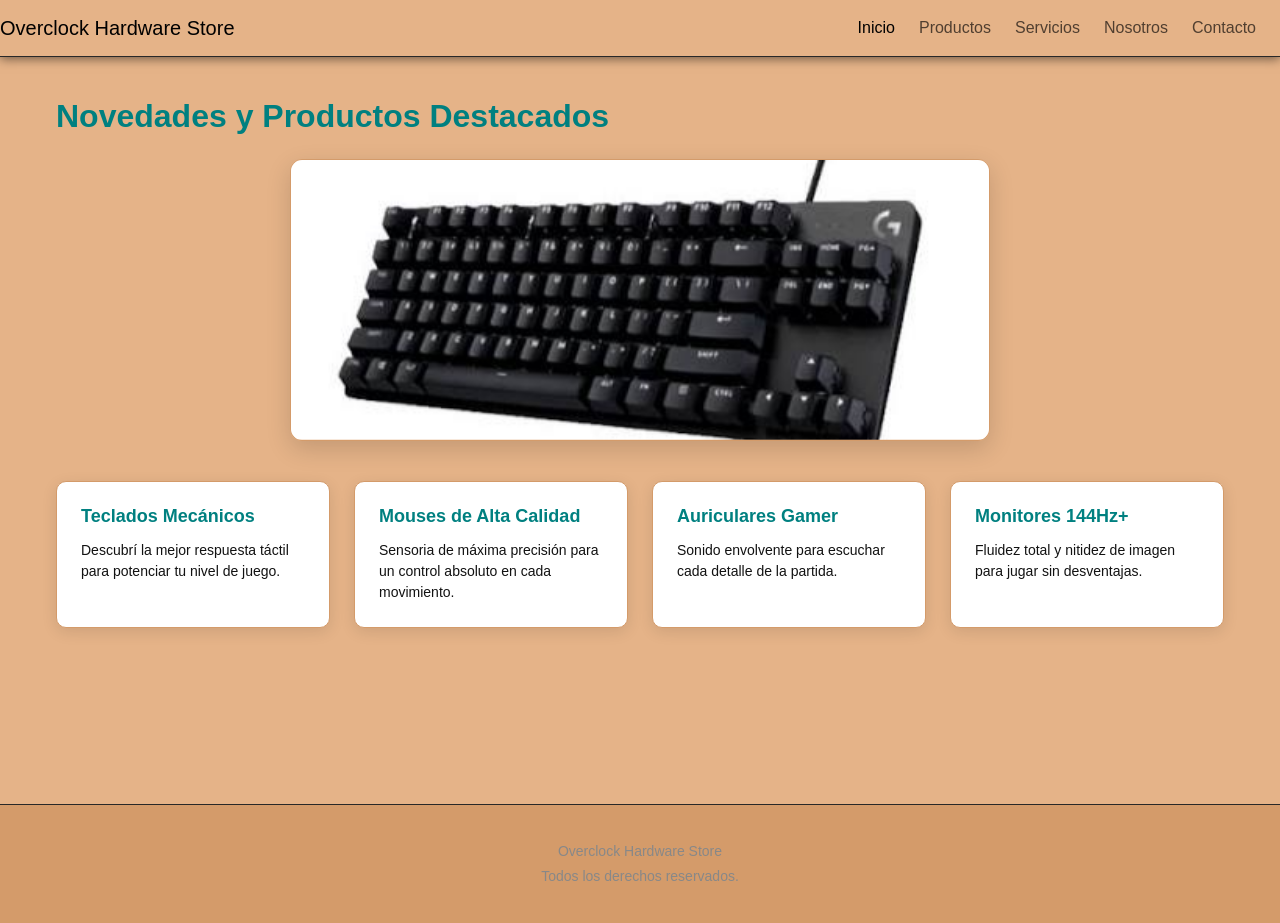
<file: index.html>
<!DOCTYPE html>
<html lang="es">

<head>
    <meta charset="UTF-8">
    <meta name="viewport" content="width=device-width, initial-scale=1.0">
    <title>Overclock Hardware Store - Inicio</title>
    <!-- CDN CSS Bootstrap 5 -->
    <link href="https://cdn.jsdelivr.net/npm/bootstrap@5.3.3/dist/css/bootstrap.min.css" rel="stylesheet" integrity="sha384-QWTKZyjpPEjISv5WaRU9OFeRpok6YctnYmDr5pNlyT2bRjXh0JMhjY6hW+ALEwIH" crossorigin="anonymous">
    
    <!-- Enlace al CSS compilado desde SASS -->
    <link rel="stylesheet" href="./styles/styles.css">
</head>

<body>

    <!-- Header y Navbar Responsiva de Bootstrap -->
    <header>
        <nav class="navbar navbar-expand-lg">
            <div class="container-fluid p-0">
                <a class="navbar-brand" href="./index.html">Overclock Hardware Store</a>
                <button class="navbar-toggler" type="button" data-bs-toggle="collapse" data-bs-target="#navbarNav" aria-controls="navbarNav" aria-expanded="false" aria-label="Toggle navigation">
                    <span class="navbar-toggler-icon"></span>
                </button>
                <div class="collapse navbar-collapse justify-content-end px-3" id="navbarNav">
                    <ul class="navbar-nav gap-2">
                        <li class="nav-item">
                            <a class="nav-link active" aria-current="page" href="./index.html">Inicio</a>
                        </li>
                        <li class="nav-item">
                            <a class="nav-link" href="./pages/productos.html">Productos</a>
                        </li>
                        <li class="nav-item">
                            <a class="nav-link" href="./pages/servicios.html">Servicios</a>
                        </li>
                        <li class="nav-item">
                            <a class="nav-link" href="./pages/nosotros.html">Nosotros</a>
                        </li>
                        <li class="nav-item">
                            <a class="nav-link" href="./pages/contacto.html">Contacto</a>
                        </li>
                    </ul>
                </div>
            </div>
        </nav>
    </header>

    <main>
        <h2>Novedades y Productos Destacados</h2>

        <!-- Carrusel de Bootstrap -->
        <div id="carouselPrincipal" class="carousel slide" data-bs-ride="carousel">
            <div class="carousel-inner">
                <div class="carousel-item active">
                    <img src="./img/teclado.jpg" class="d-block img-carousel" alt="Teclado Gamer">
                </div>
                <div class="carousel-item">
                    <img src="./img/mouse.jpg" class="d-block img-carousel" alt="Mouse Gamer">
                </div>
                <div class="carousel-item">
                    <img src="./img/auriculares.jpg" class="d-block img-carousel" alt="Auriculares Gamer">
                </div>
            </div>
            <button class="carousel-control-prev" type="button" data-bs-target="#carouselPrincipal" data-bs-slide="prev">
                <span class="carousel-control-prev-icon" aria-hidden="true"></span>
                <span class="visually-hidden">Anterior</span>
            </button>
            <button class="carousel-control-next" type="button" data-bs-target="#carouselPrincipal" data-bs-slide="next">
                <span class="carousel-control-next-icon" aria-hidden="true"></span>
                <span class="visually-hidden">Siguiente</span>
            </button>
        </div>

        <!-- Grilla de destacados con CSS Grid -->
        <section class="grid-destacados">
            <article class="card-grid area-1">
                <h3>Teclados Mecánicos</h3>
                <p>Descubrí la mejor respuesta táctil para potenciar tu nivel de juego.</p>
            </article>
            <article class="card-grid area-2">
                <h3>Mouses de Alta Calidad</h3>
                <p>Sensoria de máxima precisión para un control absoluto en cada movimiento.</p>
            </article>
            <article class="card-grid area-3">
                <h3>Auriculares Gamer</h3>
                <p>Sonido envolvente para escuchar cada detalle de la partida.</p>
            </article>
            <article class="card-grid area-4">
                <h3>Monitores 144Hz+</h3>
                <p>Fluidez total y nitidez de imagen para jugar sin desventajas.</p>
            </article>
        </section>
    </main>

    <footer>
        <p class="texto-footer">Overclock Hardware Store</p>
        <p class="texto-footer">Todos los derechos reservados.</p>
    </footer>

    <!-- CDN JS Bootstrap 5 -->
    <script src="https://cdn.jsdelivr.net/npm/bootstrap@5.3.3/dist/js/bootstrap.bundle.min.js" integrity="sha384-YvpcrYf0tY3lHB60NNkmXc5s9fDVZLESaAA55NDzOxhy9GkcIdslK1eN7N6jIeHz" crossorigin="anonymous"></script>
</body>

</html>
</file>
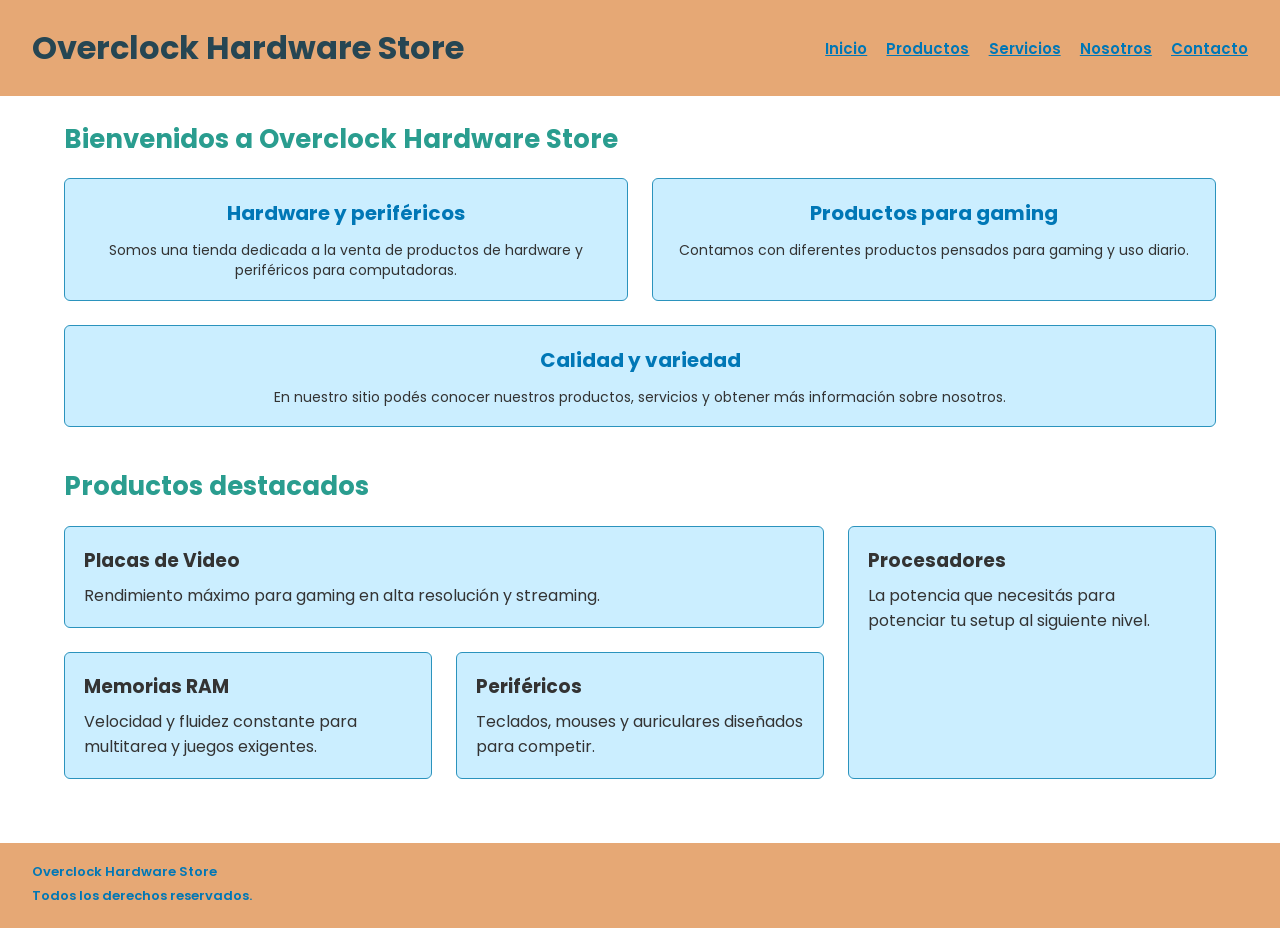
<file: coderhouse 2.0/index.html>
<!DOCTYPE html>
<html lang="es">
<head>
    <meta charset="UTF-8">
    <meta name="viewport" content="width=device-width, initial-scale=1.0">
    <title>Overclock Hardware Store</title>
    <link rel="stylesheet" href="./styles/styles.css">
</head>
<body>

    <header>
        <h1>Overclock Hardware Store</h1>
        <nav>
            <ul>
                <li><a href="./index.html">Inicio</a></li>
                <li><a href="./pages/productos.html">Productos</a></li>
                <li><a href="./pages/servicios.html">Servicios</a></li>
                <li><a href="./pages/nosotros.html">Nosotros</a></li>
                <li><a href="./pages/contacto.html">Contacto</a></li>
            </ul>
        </nav>
    </header>

    <main>
        <h2>Bienvenidos a Overclock Hardware Store</h2>
        <section class="seccion-cards">
            <article class="card">
                <h3>Hardware y periféricos</h3>
                <p>Somos una tienda dedicada a la venta de productos de hardware y periféricos para computadoras.</p>
            </article>
            <article class="card">
                <h3>Productos para gaming</h3>
                <p>Contamos con diferentes productos pensados para gaming y uso diario.</p>
            </article>
            <article class="card">
                <h3>Calidad y variedad</h3>
                <p>En nuestro sitio podés conocer nuestros productos, servicios y obtener más información sobre nosotros.</p>
            </article>
        </section>

        <h2>Productos destacados</h2>
        <section class="grid-destacados">
            <article class="card-grid area-1">
                <h3>Placas de Video</h3>
                <p>Rendimiento máximo para gaming en alta resolución y streaming.</p>
            </article>
            <article class="card-grid area-2">
                <h3>Procesadores</h3>
                <p>La potencia que necesitás para potenciar tu setup al siguiente nivel.</p>
            </article>
            <article class="card-grid area-3">
                <h3>Memorias RAM</h3>
                <p>Velocidad y fluidez constante para multitarea y juegos exigentes.</p>
            </article>
            <article class="card-grid area-4">
                <h3>Periféricos</h3>
                <p>Teclados, mouses y auriculares diseñados para competir.</p>
            </article>
        </section>
    </main>

    <footer>
        <p>Overclock Hardware Store</p>
        <p>Todos los derechos reservados.</p>
    </footer>

</body>
</html>
</file>
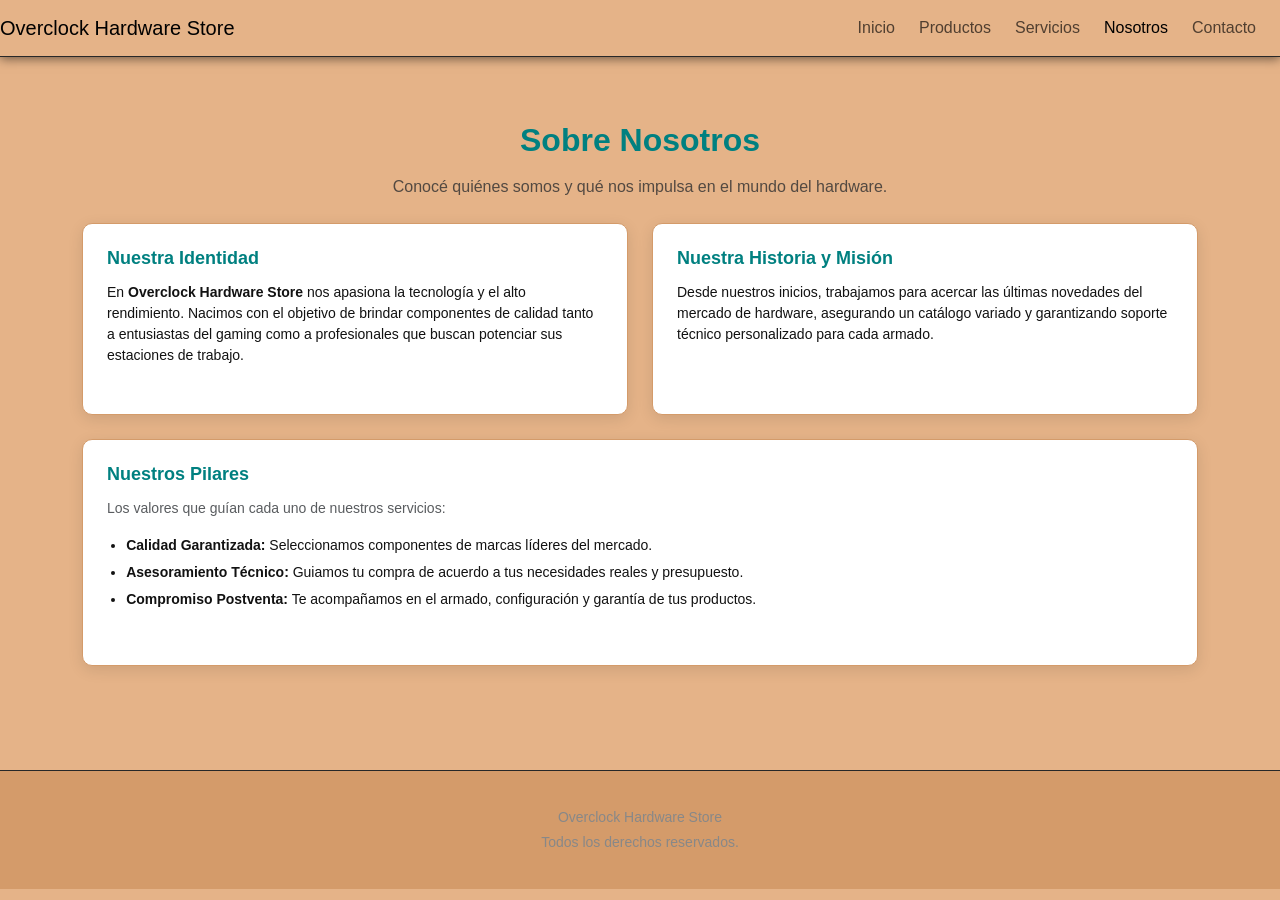
<file: pages/nosotros.html>
<!DOCTYPE html>
<html lang="es">

<head>
    <meta charset="UTF-8">
    <meta name="viewport" content="width=device-width, initial-scale=1.0">
    <title>Nosotros - Overclock Hardware Store</title>
    <!-- CDN CSS Bootstrap 5 -->
    <link href="https://cdn.jsdelivr.net/npm/bootstrap@5.3.3/dist/css/bootstrap.min.css" rel="stylesheet" integrity="sha384-QWTKZyjpPEjISv5WaRU9OFeRpok6YctnYmDr5pNlyT2bRjXh0JMhjY6hW+ALEwIH" crossorigin="anonymous">
    <!-- Vinculación al CSS subiendo un nivel -->
    <link rel="stylesheet" href="../styles/styles.css">
</head>

<body>

    <!-- Header y Navbar Responsiva de Bootstrap -->
    <header>
        <nav class="navbar navbar-expand-lg">
            <div class="container-fluid p-0">
                <a class="navbar-brand" href="../index.html">Overclock Hardware Store</a>
                <button class="navbar-toggler" type="button" data-bs-toggle="collapse" data-bs-target="#navbarNav" aria-controls="navbarNav" aria-expanded="false" aria-label="Toggle navigation">
                    <span class="navbar-toggler-icon"></span>
                </button>
                <div class="collapse navbar-collapse justify-content-end px-3" id="navbarNav">
                    <ul class="navbar-nav gap-2">
                        <li class="nav-item">
                            <a class="nav-link" href="../index.html">Inicio</a>
                        </li>
                        <li class="nav-item">
                            <a class="nav-link" href="./productos.html">Productos</a>
                        </li>
                        <li class="nav-item">
                            <a class="nav-link" href="./servicios.html">Servicios</a>
                        </li>
                        <li class="nav-item">
                            <a class="nav-link active" aria-current="page" href="./nosotros.html">Nosotros</a>
                        </li>
                        <li class="nav-item">
                            <a class="nav-link" href="./contacto.html">Contacto</a>
                        </li>
                    </ul>
                </div>
            </div>
        </nav>
    </header>

    <main class="container my-4">
        <h2 class="mb-3 text-center">Sobre Nosotros</h2>
        <p class="text-center mb-4 text-muted">Conocé quiénes somos y qué nos impulsa en el mundo del hardware.</p>

        <!-- Grilla de Secciones en Tarjetas -->
        <section class="row g-4">

            <article class="col-12 col-md-6">
                <div class="card h-100">
                    <h3>Nuestra Identidad</h3>
                    <p class="mb-0">En <strong>Overclock Hardware Store</strong> nos apasiona la tecnología y el alto rendimiento. Nacimos con el objetivo de brindar componentes de calidad tanto a entusiastas del gaming como a profesionales que buscan potenciar sus estaciones de trabajo.</p>
                </div>
            </article>

            <article class="col-12 col-md-6">
                <div class="card h-100">
                    <h3>Nuestra Historia y Misión</h3>
                    <p class="mb-0">Desde nuestros inicios, trabajamos para acercar las últimas novedades del mercado de hardware, asegurando un catálogo variado y garantizando soporte técnico personalizado para cada armado.</p>
                </div>
            </article>

            <article class="col-12">
                <div class="card h-100">
                    <h3>Nuestros Pilares</h3>
                    <p class="text-muted mb-3">Los valores que guían cada uno de nuestros servicios:</p>
                    <ul>
                        <li><strong>Calidad Garantizada:</strong> Seleccionamos componentes de marcas líderes del mercado.</li>
                        <li><strong>Asesoramiento Técnico:</strong> Guiamos tu compra de acuerdo a tus necesidades reales y presupuesto.</li>
                        <li><strong>Compromiso Postventa:</strong> Te acompañamos en el armado, configuración y garantía de tus productos.</li>
                    </ul>
                </div>
            </article>

        </section>
    </main>

    <footer>
        <p class="texto-footer">Overclock Hardware Store</p>
        <p class="texto-footer">Todos los derechos reservados.</p>
    </footer>

    <!-- CDN JS Bootstrap 5 -->
    <script src="https://cdn.jsdelivr.net/npm/bootstrap@5.3.3/dist/js/bootstrap.bundle.min.js" integrity="sha384-YvpcrYf0tY3lHB60NNkmXc5s9fDVZLESaAA55NDzOxhy9GkcIdslK1eN7N6jIeHz" crossorigin="anonymous"></script>
</body>

</html>
</file>
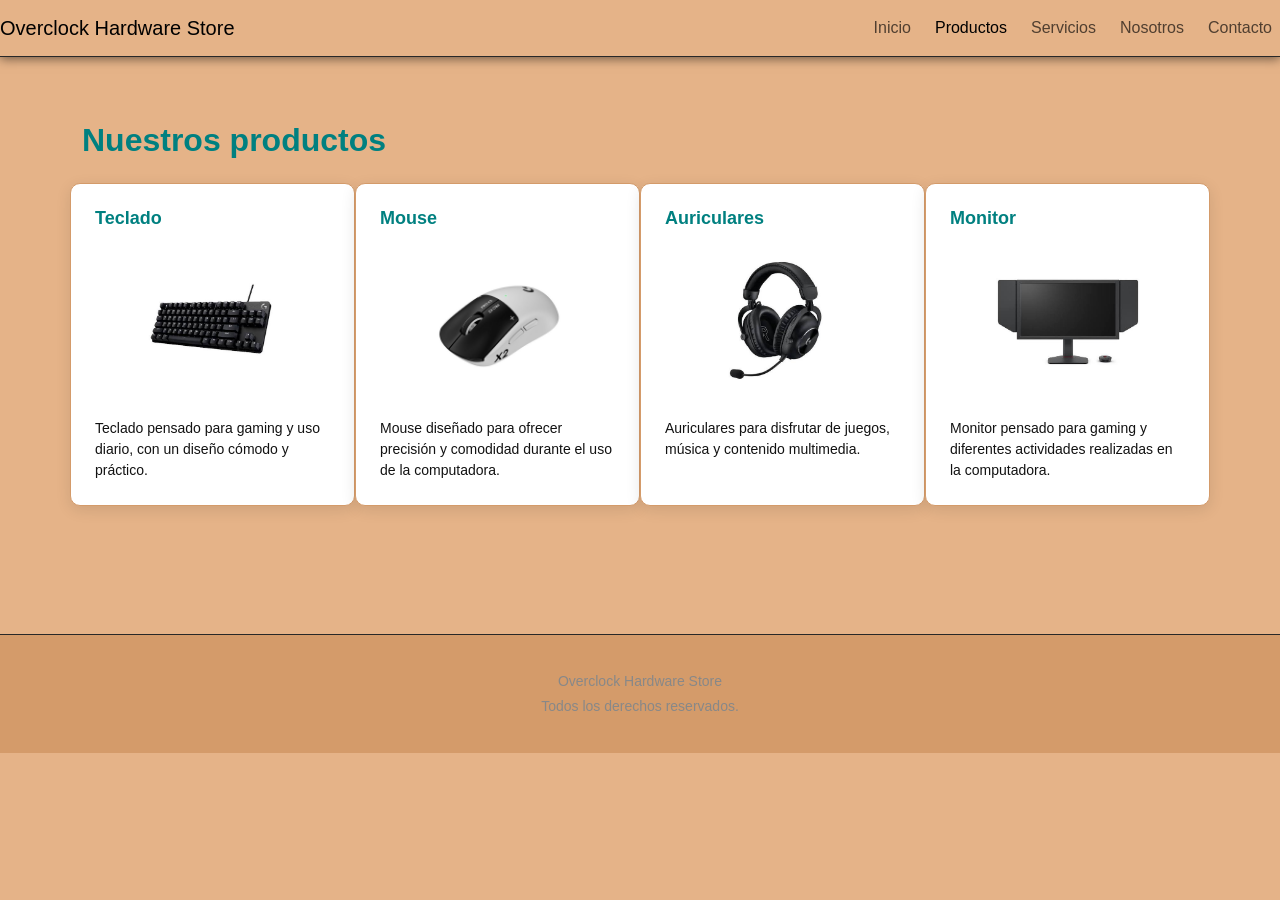
<file: pages/productos.html>
<!DOCTYPE html>

<html lang="es">



<head>

    <meta charset="UTF-8">

    <meta name="viewport" content="width=device-width, initial-scale=1.0">

    <title>Productos - Overclock Hardware Store</title>

    <!-- CDN CSS Bootstrap 5 -->

    <link href="https://cdn.jsdelivr.net/npm/bootstrap@5.3.3/dist/css/bootstrap.min.css" rel="stylesheet" integrity="sha384-QWTKZyjpPEjISv5WaRU9OFeRpok6YctnYmDr5pNlyT2bRjXh0JMhjY6hW+ALEwIH" crossorigin="anonymous">

    <!-- Vinculación al CSS subiendo un nivel -->

    <link rel="stylesheet" href="../styles/styles.css">

</head>



<body>



    <!-- Header y Navbar Responsiva de Bootstrap -->

    <header>

        <nav class="navbar navbar-expand-lg">

            <div class="container-fluid p-0">

                <a class="navbar-brand" href="../index.html">Overclock Hardware Store</a>

                <button class="navbar-toggler" type="button" data-bs-toggle="collapse" data-bs-target="#navbarNav" aria-controls="navbarNav" aria-expanded="false" aria-label="Toggle navigation">

                    <span class="navbar-toggler-icon"></span>

                </button>

                <div class="collapse navbar-collapse justify-content-end" id="navbarNav">

                    <ul class="navbar-nav gap-2">

                        <li class="nav-item">

                            <a class="nav-link" href="../index.html">Inicio</a>

                        </li>

                        <li class="nav-item">

                            <a class="nav-link active" aria-current="page" href="./productos.html">Productos</a>

                        </li>

                        <li class="nav-item">

                            <a class="nav-link" href="./servicios.html">Servicios</a>

                        </li>

                        <li class="nav-item">

                            <a class="nav-link" href="./nosotros.html">Nosotros</a>

                        </li>

                        <li class="nav-item">

                            <a class="nav-link" href="./contacto.html">Contacto</a>

                        </li>

                    </ul>

                </div>

            </div>

        </nav>

    </header>



    <main class="container my-4">

        <h2 class="mb-4">Nuestros productos</h2>



        <section class="seccion-cards row g-4">



            <article class="card col-12 col-md-6 col-lg-3">

                <h3>Teclado</h3>

                <img class="img-producto" src="../img/teclado.jpg" alt="Teclado gamer">

                <p>

                    Teclado pensado para gaming y uso diario,

                    con un diseño cómodo y práctico.

                </p>

            </article>



            <article class="card col-12 col-md-6 col-lg-3">

                <h3>Mouse</h3>

                <img class="img-producto" src="../img/mouse.jpg" alt="Mouse gamer">

                <p>

                    Mouse diseñado para ofrecer precisión

                    y comodidad durante el uso de la computadora.

                </p>

            </article>



            <article class="card col-12 col-md-6 col-lg-3">

                <h3>Auriculares</h3>

                <img class="img-producto" src="../img/auriculares.jpg" alt="Auriculares gamer">

                <p>

                    Auriculares para disfrutar de juegos,

                    música y contenido multimedia.

                </p>

            </article>



            <article class="card col-12 col-md-6 col-lg-3">

                <h3>Monitor</h3>

                <img class="img-producto" src="../img/monitor.jpg" alt="Monitor gamer">

                <p>

                    Monitor pensado para gaming y diferentes

                    actividades realizadas en la computadora.

                </p>

            </article>



        </section>

    </main>



    <footer>

        <p>Overclock Hardware Store</p>

        <p>Todos los derechos reservados.</p>

    </footer>



    <!-- CDN JS Bootstrap 5 -->

    <script src="https://cdn.jsdelivr.net/npm/bootstrap@5.3.3/dist/js/bootstrap.bundle.min.js" integrity="sha384-YvpcrYf0tY3lHB60NNkmXc5s9fDVZLESaAA55NDzOxhy9GkcIdslK1eN7N6jIeHz" crossorigin="anonymous"></script>

</body>



</html>
</file>
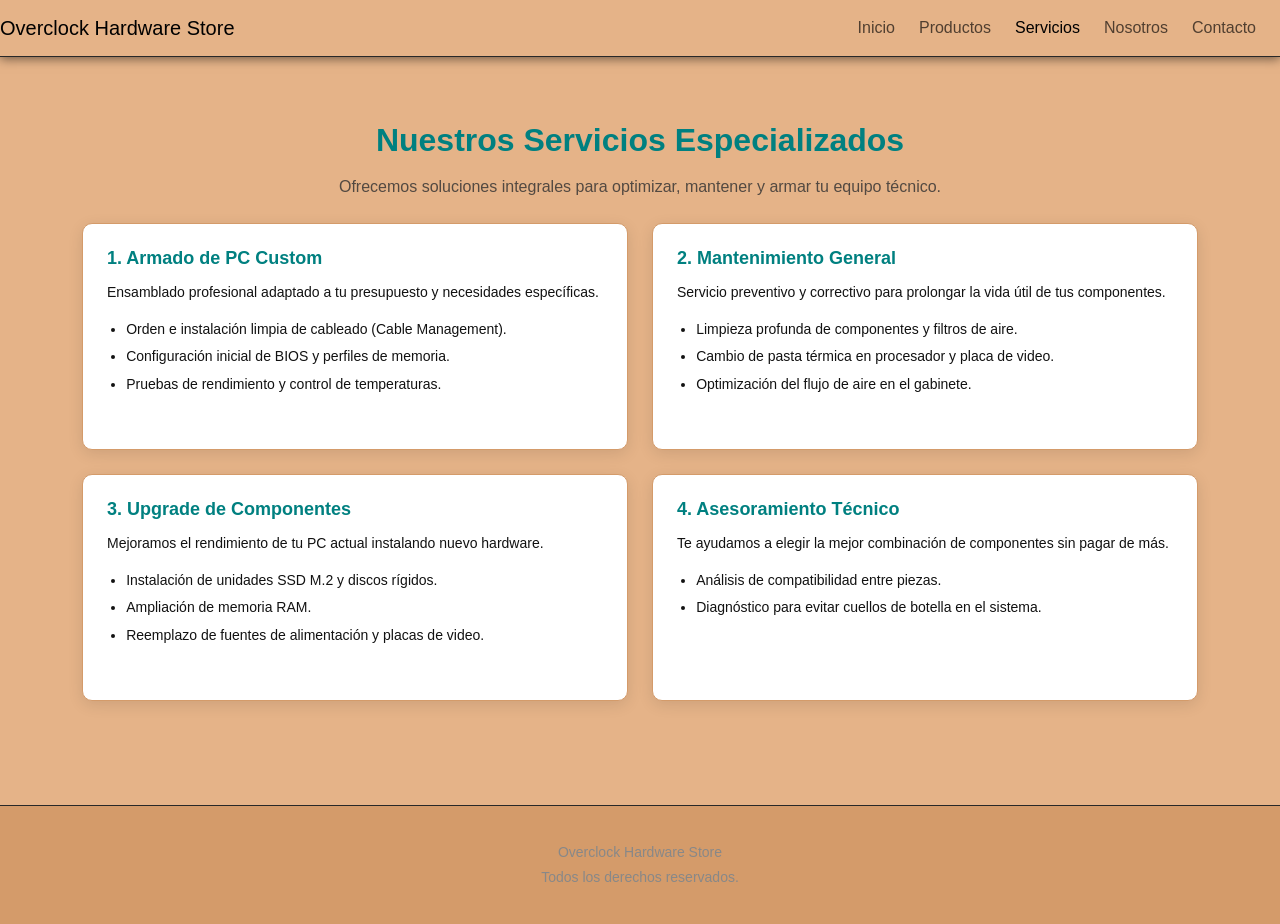
<file: pages/servicios.html>
<!DOCTYPE html>
<html lang="es">

<head>
    <meta charset="UTF-8">
    <meta name="viewport" content="width=device-width, initial-scale=1.0">
    <title>Servicios - Overclock Hardware Store</title>
    <!-- CDN CSS Bootstrap 5 -->
    <link href="https://cdn.jsdelivr.net/npm/bootstrap@5.3.3/dist/css/bootstrap.min.css" rel="stylesheet" integrity="sha384-QWTKZyjpPEjISv5WaRU9OFeRpok6YctnYmDr5pNlyT2bRjXh0JMhjY6hW+ALEwIH" crossorigin="anonymous">
    <!-- Vinculación al CSS subiendo un nivel -->
    <link rel="stylesheet" href="../styles/styles.css">
</head>

<body>

    <!-- Header y Navbar Responsiva de Bootstrap -->
    <header>
        <nav class="navbar navbar-expand-lg">
            <div class="container-fluid p-0">
                <a class="navbar-brand" href="../index.html">Overclock Hardware Store</a>
                <button class="navbar-toggler" type="button" data-bs-toggle="collapse" data-bs-target="#navbarNav" aria-controls="navbarNav" aria-expanded="false" aria-label="Toggle navigation">
                    <span class="navbar-toggler-icon"></span>
                </button>
                <div class="collapse navbar-collapse justify-content-end px-3" id="navbarNav">
                    <ul class="navbar-nav gap-2">
                        <li class="nav-item">
                            <a class="nav-link" href="../index.html">Inicio</a>
                        </li>
                        <li class="nav-item">
                            <a class="nav-link" href="./productos.html">Productos</a>
                        </li>
                        <li class="nav-item">
                            <a class="nav-link active" aria-current="page" href="./servicios.html">Servicios</a>
                        </li>
                        <li class="nav-item">
                            <a class="nav-link" href="./nosotros.html">Nosotros</a>
                        </li>
                        <li class="nav-item">
                            <a class="nav-link" href="./contacto.html">Contacto</a>
                        </li>
                    </ul>
                </div>
            </div>
        </nav>
    </header>

    <main class="container my-4">
        <h2 class="mb-3 text-center">Nuestros Servicios Especializados</h2>
        <p class="text-center mb-4 text-muted">Ofrecemos soluciones integrales para optimizar, mantener y armar tu equipo técnico.</p>

        <!-- Grilla de Servicios en Tarjetas -->
        <section class="row g-4">

            <article class="col-12 col-md-6">
                <div class="card h-100">
                    <h3>1. Armado de PC Custom</h3>
                    <p class="mb-3">Ensamblado profesional adaptado a tu presupuesto y necesidades específicas.</p>
                    <ul>
                        <li>Orden e instalación limpia de cableado (Cable Management).</li>
                        <li>Configuración inicial de BIOS y perfiles de memoria.</li>
                        <li>Pruebas de rendimiento y control de temperaturas.</li>
                    </ul>
                </div>
            </article>

            <article class="col-12 col-md-6">
                <div class="card h-100">
                    <h3>2. Mantenimiento General</h3>
                    <p class="mb-3">Servicio preventivo y correctivo para prolongar la vida útil de tus componentes.</p>
                    <ul>
                        <li>Limpieza profunda de componentes y filtros de aire.</li>
                        <li>Cambio de pasta térmica en procesador y placa de video.</li>
                        <li>Optimización del flujo de aire en el gabinete.</li>
                    </ul>
                </div>
            </article>

            <article class="col-12 col-md-6">
                <div class="card h-100">
                    <h3>3. Upgrade de Componentes</h3>
                    <p class="mb-3">Mejoramos el rendimiento de tu PC actual instalando nuevo hardware.</p>
                    <ul>
                        <li>Instalación de unidades SSD M.2 y discos rígidos.</li>
                        <li>Ampliación de memoria RAM.</li>
                        <li>Reemplazo de fuentes de alimentación y placas de video.</li>
                    </ul>
                </div>
            </article>

            <article class="col-12 col-md-6">
                <div class="card h-100">
                    <h3>4. Asesoramiento Técnico</h3>
                    <p class="mb-3">Te ayudamos a elegir la mejor combinación de componentes sin pagar de más.</p>
                    <ul>
                        <li>Análisis de compatibilidad entre piezas.</li>
                        <li>Diagnóstico para evitar cuellos de botella en el sistema.</li>
                    </ul>
                </div>
            </article>

        </section>
    </main>

    <footer>
        <p class="texto-footer">Overclock Hardware Store</p>
        <p class="texto-footer">Todos los derechos reservados.</p>
    </footer>

    <!-- CDN JS Bootstrap 5 -->
    <script src="https://cdn.jsdelivr.net/npm/bootstrap@5.3.3/dist/js/bootstrap.bundle.min.js" integrity="sha384-YvpcrYf0tY3lHB60NNkmXc5s9fDVZLESaAA55NDzOxhy9GkcIdslK1eN7N6jIeHz" crossorigin="anonymous"></script>
</body>

</html>
</file>
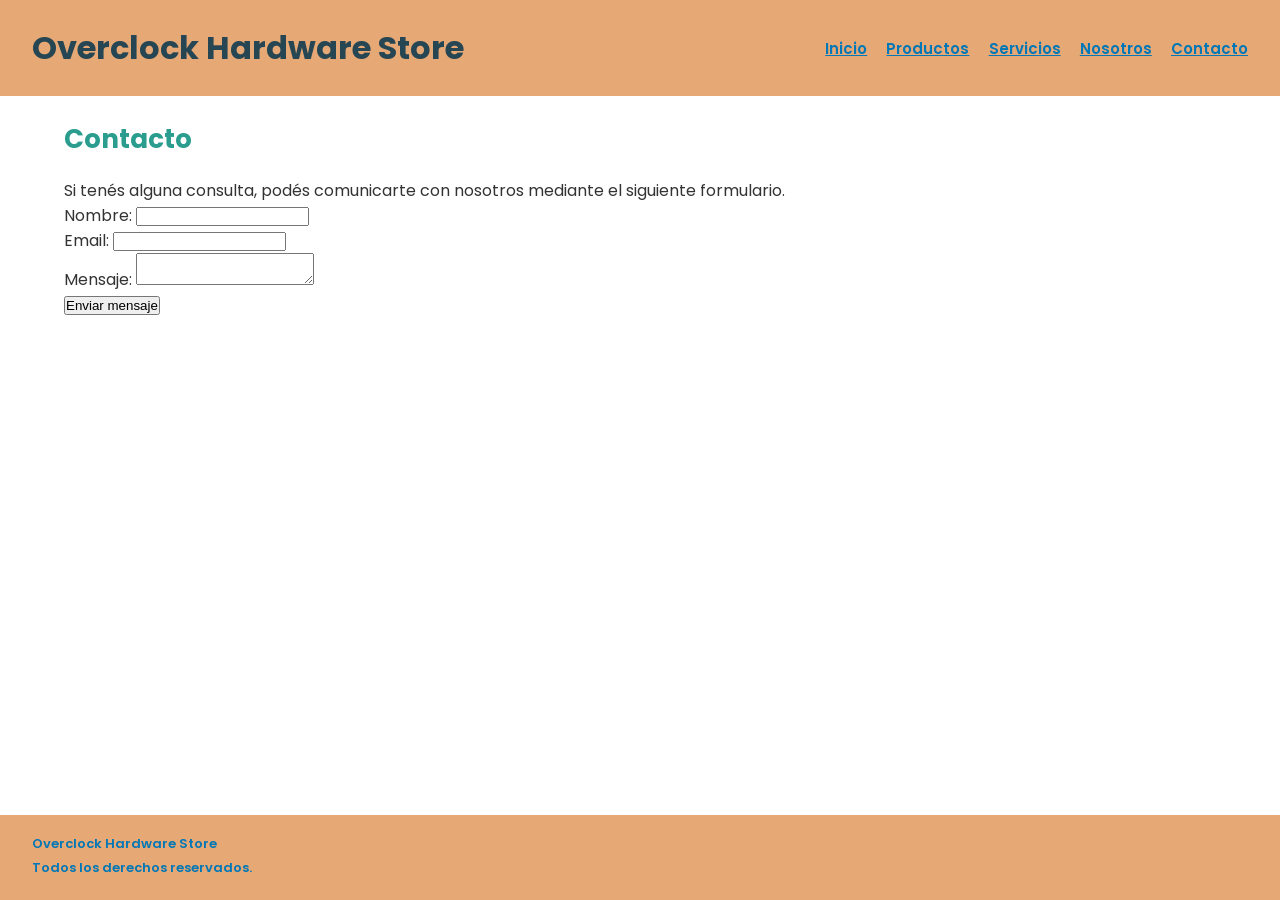
<file: coderhouse 2.0/pages/contacto.html>
<!DOCTYPE html>
<html lang="es">

<head>
    <meta charset="UTF-8">
    <meta name="viewport" content="width=device-width, initial-scale=1.0">
    <title>Contacto - Overclock Hardware Store</title>
    <link rel="stylesheet" href="../styles/styles.css">
</head>

<body>

    <header>
        <h1>Overclock Hardware Store</h1>
        <nav>
            <ul>
                <li><a class="enlace" href="../index.html">Inicio</a></li>
                <li><a class="enlace" href="productos.html">Productos</a></li>
                <li><a class="enlace" href="servicios.html">Servicios</a></li>
                <li><a class="enlace" href="nosotros.html">Nosotros</a></li>
                <li><a class="enlace" href="contacto.html">Contacto</a></li>
            </ul>
        </nav>
    </header>

    <main>
        <section class="seccion-contacto">
            <h2>Contacto</h2>
            <p>
                Si tenés alguna consulta, podés comunicarte
                con nosotros mediante el siguiente formulario.
            </p>

            <form class="formulario">
                <div class="campo-form">
                    <label for="nombre">Nombre:</label>
                    <input type="text" id="nombre" name="nombre">
                </div>

                <div class="campo-form">
                    <label for="email">Email:</label>
                    <input type="email" id="email" name="email">
                </div>

                <div class="campo-form">
                    <label for="mensaje">Mensaje:</label>
                    <textarea id="mensaje" name="mensaje"></textarea>
                </div>

                <button type="submit">Enviar mensaje</button>
            </form>
        </section>
    </main>

    <footer>
        <p class="texto-footer">Overclock Hardware Store</p>
        <p class="texto-footer">Todos los derechos reservados.</p>
    </footer>

</body>

</html>
</file>
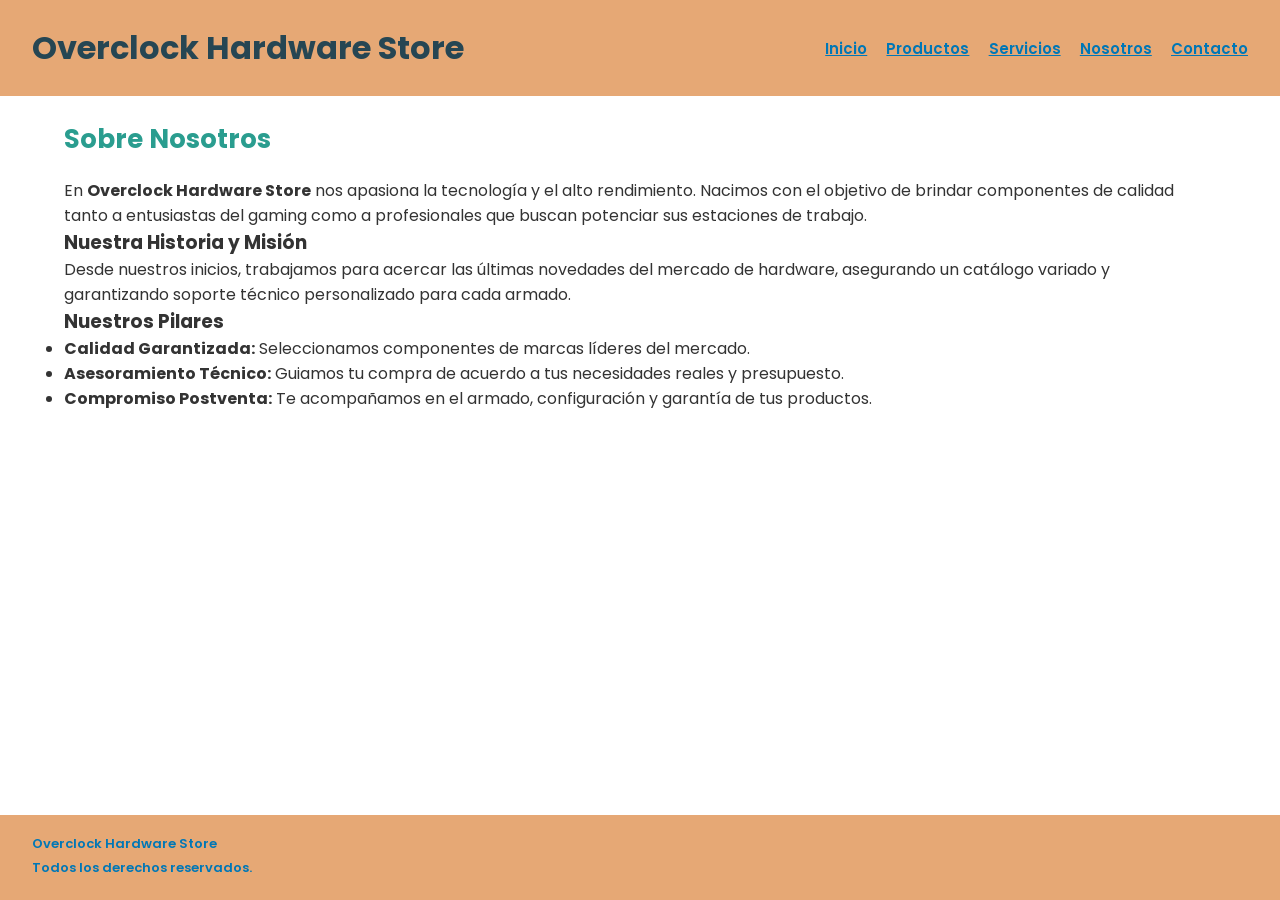
<file: coderhouse 2.0/pages/nosotros.html>
<!DOCTYPE html>
<html lang="es">

<head>
    <meta charset="UTF-8">
    <meta name="viewport" content="width=device-width, initial-scale=1.0">
    <title>Nosotros - Overclock Hardware Store</title>
    <link rel="stylesheet" href="../styles/styles.css">
</head>

<body>

    <header>
        <h1>Overclock Hardware Store</h1>
        <nav>
            <ul>
                <li><a class="enlace" href="../index.html">Inicio</a></li>
                <li><a class="enlace" href="productos.html">Productos</a></li>
                <li><a class="enlace" href="servicios.html">Servicios</a></li>
                <li><a class="enlace" href="nosotros.html">Nosotros</a></li>
                <li><a class="enlace" href="contacto.html">Contacto</a></li>
            </ul>
        </nav>
    </header>

    <main>
        <section class="seccion-nosotros">
            <h2>Sobre Nosotros</h2>
            <p>
                En <strong>Overclock Hardware Store</strong> nos apasiona la tecnología y el alto rendimiento. 
                Nacimos con el objetivo de brindar componentes de calidad tanto a entusiastas del gaming como a profesionales que buscan potenciar sus estaciones de trabajo.
            </p>

            <article class="historia-nosotros">
                <h3>Nuestra Historia y Misión</h3>
                <p>
                    Desde nuestros inicios, trabajamos para acercar las últimas novedades del mercado de hardware, asegurando un catálogo variado y garantizando soporte técnico personalizado para cada armado.
                </p>
            </article>

            <article class="valores-nosotros">
                <h3>Nuestros Pilares</h3>
                <ul>
                    <li><strong>Calidad Garantizada:</strong> Seleccionamos componentes de marcas líderes del mercado.</li>
                    <li><strong>Asesoramiento Técnico:</strong> Guiamos tu compra de acuerdo a tus necesidades reales y presupuesto.</li>
                    <li><strong>Compromiso Postventa:</strong> Te acompañamos en el armado, configuración y garantía de tus productos.</li>
                </ul>
            </article>
        </section>
    </main>

    <footer>
        <p class="texto-footer">Overclock Hardware Store</p>
        <p class="texto-footer">Todos los derechos reservados.</p>
    </footer>

</body>

</html>
</file>
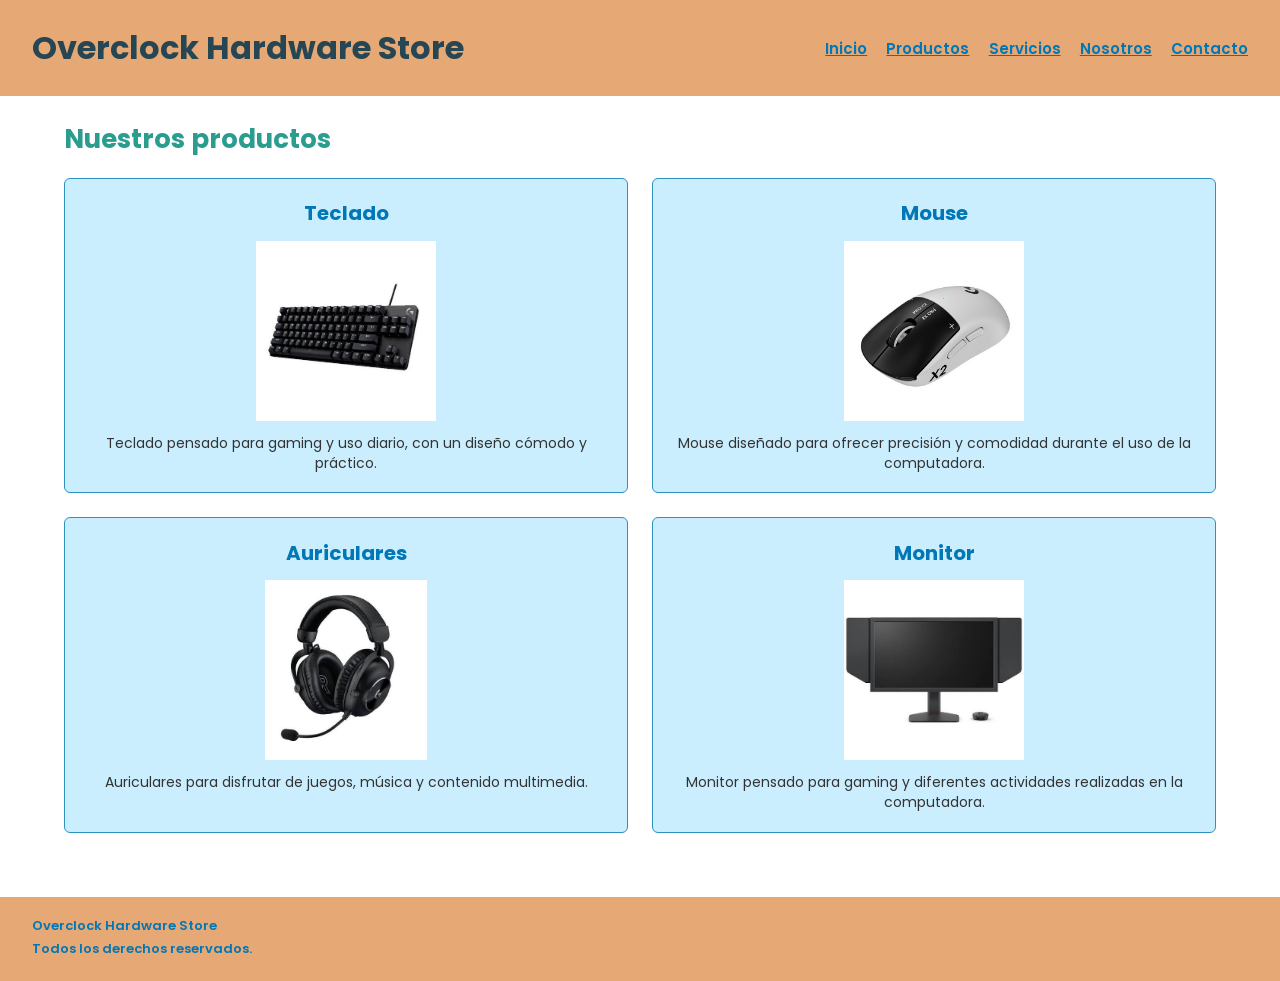
<file: coderhouse 2.0/pages/productos.html>
<!DOCTYPE html>
<html lang="es">

<head>
    <meta charset="UTF-8">
    <meta name="viewport" content="width=device-width, initial-scale=1.0">
    <title>Productos - Overclock Hardware Store</title>
    <link rel="stylesheet" href="../styles/styles.css">
</head>

<body>

    <header>
        <h1>Overclock Hardware Store</h1>
        <nav>
            <ul>
                <li><a href="../index.html">Inicio</a></li>
                <li><a href="productos.html">Productos</a></li>
                <li><a href="servicios.html">Servicios</a></li>
                <li><a href="nosotros.html">Nosotros</a></li>
                <li><a href="contacto.html">Contacto</a></li>
            </ul>
        </nav>
    </header>

    <main>
        <h2>Nuestros productos</h2>

        <section class="seccion-cards">

            <article class="card">
                <h3>Teclado</h3>
                <img class="img-producto" src="../img/teclado.jpg" alt="Teclado gamer">
                <p>
                    Teclado pensado para gaming y uso diario,
                    con un diseño cómodo y práctico.
                </p>
            </article>

            <article class="card">
                <h3>Mouse</h3>
                <img class="img-producto" src="../img/mouse.jpg" alt="Mouse gamer">
                <p>
                    Mouse diseñado para ofrecer precisión
                    y comodidad durante el uso de la computadora.
                </p>
            </article>

            <article class="card">
                <h3>Auriculares</h3>
                <img class="img-producto" src="../img/auriculares.jpg" alt="Auriculares gamer">
                <p>
                    Auriculares para disfrutar de juegos,
                    música y contenido multimedia.
                </p>
            </article>

            <article class="card">
                <h3>Monitor</h3>
                <img class="img-producto" src="../img/monitor.jpg" alt="Monitor gamer">
                <p>
                    Monitor pensado para gaming y diferentes
                    actividades realizadas en la computadora.
                </p>
            </article>

        </section>
    </main>

    <footer>
        <p>Overclock Hardware Store</p>
        <p>Todos los derechos reservados.</p>
    </footer>

</body>

</html>
</file>
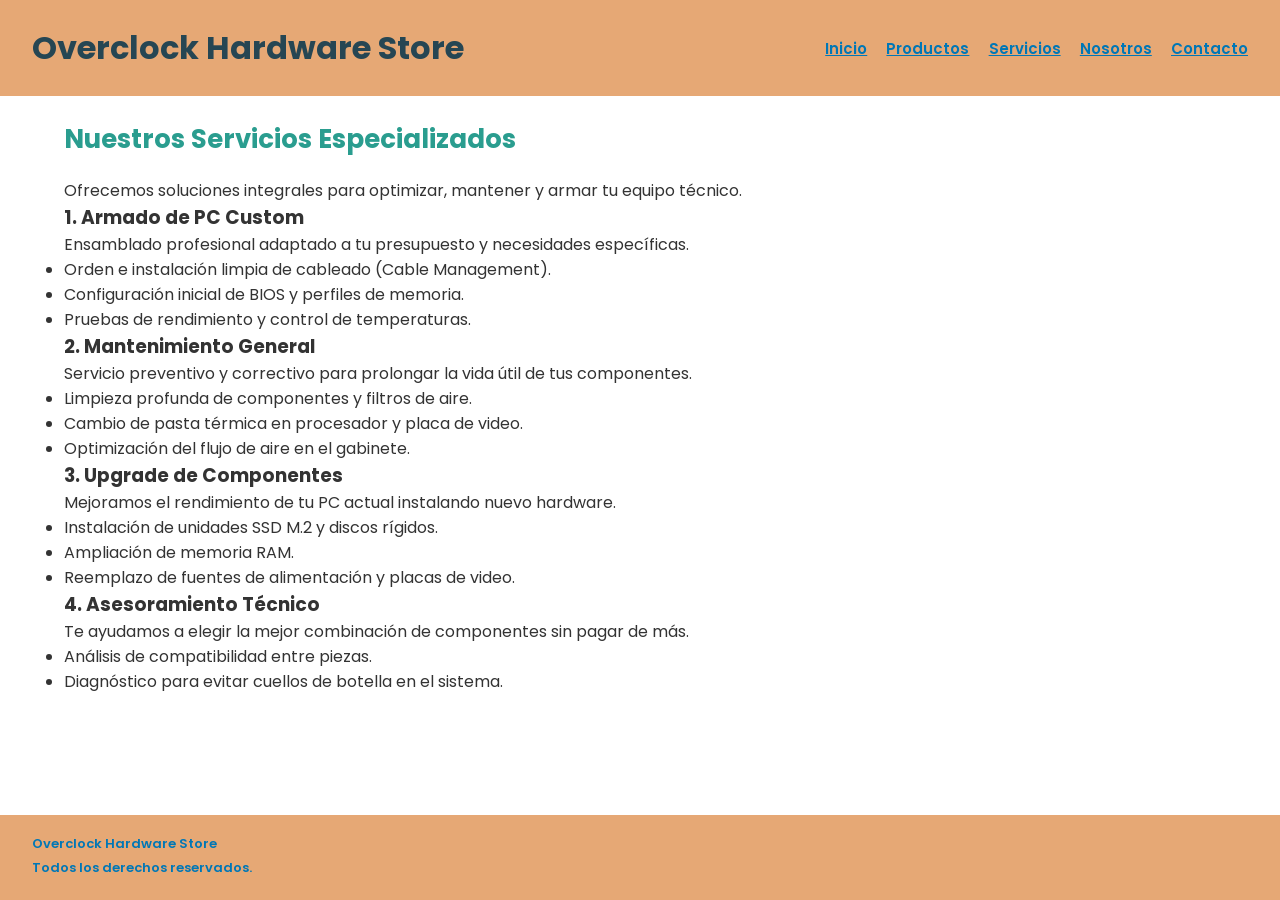
<file: coderhouse 2.0/pages/servicios.html>
<!DOCTYPE html>
<html lang="es">

<head>
    <meta charset="UTF-8">
    <meta name="viewport" content="width=device-width, initial-scale=1.0">
    <title>Servicios - Overclock Hardware Store</title>
    <link rel="stylesheet" href="../styles/styles.css">
</head>

<body>

    <header>
        <h1>Overclock Hardware Store</h1>
        <nav>
            <ul>
                <li><a class="enlace" href="../index.html">Inicio</a></li>
                <li><a class="enlace" href="productos.html">Productos</a></li>
                <li><a class="enlace" href="servicios.html">Servicios</a></li>
                <li><a class="enlace" href="nosotros.html">Nosotros</a></li>
                <li><a class="enlace" href="contacto.html">Contacto</a></li>
            </ul>
        </nav>
    </header>

    <main>
        <section class="seccion-servicios">
            <h2>Nuestros Servicios Especializados</h2>
            <p>Ofrecemos soluciones integrales para optimizar, mantener y armar tu equipo técnico.</p>

            <article class="servicio-item">
                <h3>1. Armado de PC Custom</h3>
                <p>Ensamblado profesional adaptado a tu presupuesto y necesidades específicas.</p>
                <ul>
                    <li>Orden e instalación limpia de cableado (Cable Management).</li>
                    <li>Configuración inicial de BIOS y perfiles de memoria.</li>
                    <li>Pruebas de rendimiento y control de temperaturas.</li>
                </ul>
            </article>

            <article class="servicio-item">
                <h3>2. Mantenimiento General</h3>
                <p>Servicio preventivo y correctivo para prolongar la vida útil de tus componentes.</p>
                <ul>
                    <li>Limpieza profunda de componentes y filtros de aire.</li>
                    <li>Cambio de pasta térmica en procesador y placa de video.</li>
                    <li>Optimización del flujo de aire en el gabinete.</li>
                </ul>
            </article>

            <article class="servicio-item">
                <h3>3. Upgrade de Componentes</h3>
                <p>Mejoramos el rendimiento de tu PC actual instalando nuevo hardware.</p>
                <ul>
                    <li>Instalación de unidades SSD M.2 y discos rígidos.</li>
                    <li>Ampliación de memoria RAM.</li>
                    <li>Reemplazo de fuentes de alimentación y placas de video.</li>
                </ul>
            </article>

            <article class="servicio-item">
                <h3>4. Asesoramiento Técnico</h3>
                <p>Te ayudamos a elegir la mejor combinación de componentes sin pagar de más.</p>
                <ul>
                    <li>Análisis de compatibilidad entre piezas.</li>
                    <li>Diagnóstico para evitar cuellos de botella en el sistema.</li>
                </ul>
            </article>
        </section>
    </main>

    <footer>
        <p class="texto-footer">Overclock Hardware Store</p>
        <p class="texto-footer">Todos los derechos reservados.</p>
    </footer>

</body>

</html>
</file>
<file: styles/styles.css>
body {
  background-color: #e5b388;
  font-family: "Segoe UI", Tahoma, Geneva, Verdana, sans-serif;
  color: #121212;
  margin: 0;
}

main {
  padding: 2.5rem 1rem;
  max-width: 1200px;
  margin: 0 auto;
}

h2 {
  font-weight: 700;
  color: #008080;
  margin-bottom: 1.5rem;
}

header {
  background-color: #e5b388;
  box-shadow: 0 2px 10px rgba(0, 0, 0, 0.5);
  border-bottom: 1px solid #282828;
}

footer {
  background-color: #d49b6a;
  color: #ffffff;
  text-align: center;
  padding: 2rem 1rem;
  margin-top: 4rem;
  border-top: 1px solid #282828;
}
footer p {
  margin: 0.25rem 0;
  color: #888888;
  font-size: 14px;
}

.carousel {
  max-width: 700px;
  margin: 0 auto 2.5rem auto;
  border-radius: 12px;
  overflow: hidden;
  box-shadow: 0 8px 25px rgba(0, 0, 0, 0.15);
  border: 1px solid #d49b6a;
}

.img-carousel {
  width: 100%;
  height: 280px;
  object-fit: cover;
}

.grid-destacados {
  display: grid;
  grid-template-columns: repeat(auto-fit, minmax(240px, 1fr));
  gap: 1.5rem;
  margin-bottom: 3rem;
}

.card-grid,
.card {
  background-color: #ffffff !important;
  padding: 1.5rem;
  border-radius: 10px !important;
  box-shadow: 0 4px 15px rgba(0, 0, 0, 0.1);
  transition: transform 0.3s ease, box-shadow 0.3s ease;
  border-top: 4px solid #008080 !important;
  border: 1px solid #d49b6a !important;
  margin-bottom: 1.5rem;
}
.card-grid:hover,
.card:hover {
  transform: translateY(-5px);
  box-shadow: 0 8px 25px rgba(0, 128, 128, 0.2);
}
.card-grid h3,
.card h3 {
  color: #008080;
  font-size: 18px;
  font-weight: 700;
  margin-bottom: 0.75rem;
}
.card-grid p,
.card p {
  font-size: 14px;
  color: #121212;
  margin: 0;
}
.card-grid ul,
.card ul {
  margin: 0;
  padding-left: 1.2rem;
}
.card-grid ul li,
.card ul li {
  font-size: 14px;
  color: #121212;
  margin-bottom: 0.4rem;
}

.img-producto {
  width: 100%;
  height: 160px;
  object-fit: contain;
  margin-bottom: 1rem;
  background-color: #ffffff;
  padding: 0.5rem;
  border-radius: 6px;
}

/*# sourceMappingURL=styles.css.map */
</file>
<file: coderhouse 2.0/styles/styles.css>
@import url('https://fonts.googleapis.com/css2?family=Poppins:wght@400;600;700&display=swap');

* {
    margin: 0;
    padding: 0;
    box-sizing: border-box;
}

body {
    font-family: 'Poppins', sans-serif;
    background-color: #ffffff;
    color: #333333;
    min-height: 100vh;
    display: flex;
    flex-direction: column;
}

/* Header y navegacion */
header {
    background-color: #e6a875;
    padding: 1.5rem 2rem;
    display: flex;
    flex-direction: column;
    align-items: center;
    gap: 1rem;
}

header h1 {
    color: #264653;
    font-size: 28px;
    font-weight: 700;
    text-align: center;
}

nav ul {
    display: flex;
    flex-wrap: wrap;
    justify-content: center;
    list-style: none;
    gap: 1rem;
}

nav a {
    color: #0077b6;
    font-size: 15px;
    font-weight: 600;
    text-decoration: underline;
}

nav a:hover {
    color: #2a9d8f;
}

/* Contenido principal */
main {
    flex: 1;
    padding: 1.5rem;
    max-width: 1200px;
    width: 100%;
    margin: 0 auto;
}

h2 {
    color: #2a9d8f;
    font-size: 26px;
    font-weight: 700;
    margin-bottom: 1.2rem;
}

/* Tarjetas en flexbox */
.seccion-cards {
    display: flex;
    flex-direction: column;
    gap: 1.5rem;
    margin-bottom: 2.5rem;
}

.card {
    background-color: #cbeeff;
    border: 1px solid #2b93bd;
    padding: 1.2rem;
    border-radius: 6px;
    display: flex;
    flex-direction: column;
    align-items: center;
    text-align: center;
    gap: 0.8rem;
}

.card h3 {
    color: #0077b6;
    font-size: 20px;
    font-weight: 700;
}

.card p {
    font-size: 14px;
    color: #333333;
    line-height: 1.4;
}

/* Control de tamaño de imagenes */
.img-producto {
    max-width: 220px;
    max-height: 180px;
    width: 100%;
    height: auto;
    object-fit: contain;
    border-radius: 4px;
}

/* Grilla con grid-template-areas para productos destacados */
.grid-destacados {
    display: grid;
    gap: 1.5rem;
    grid-template-areas:
        "destacado-1"
        "destacado-2"
        "destacado-3"
        "destacado-4";
    margin-bottom: 2.5rem;
}

.area-1 { grid-area: destacado-1; }
.area-2 { grid-area: destacado-2; }
.area-3 { grid-area: destacado-3; }
.area-4 { grid-area: destacado-4; }

.card-grid {
    background-color: #cbeeff;
    border: 1px solid #2b93bd;
    padding: 1.2rem;
    border-radius: 6px;
    display: flex;
    flex-direction: column;
    gap: 0.5rem;
}

/* Footer */
footer {
    background-color: #e6a875;
    padding: 1.2rem 2rem;
    margin-top: auto;
}

footer p {
    color: #0077b6;
    font-size: 13px;
    font-weight: 600;
    margin-bottom: 0.2rem;
}

/* Media query escritorio */
@media (min-width: 1024px) {

    header {
        flex-direction: row;
        justify-content: space-between;
    }

    header h1 {
        font-size: 32px;
        text-align: left;
    }

    nav ul {
        gap: 1.2rem;
    }

    .seccion-cards {
        flex-direction: row;
        flex-wrap: wrap;
    }

    .seccion-cards .card {
        flex: 1 1 calc(50% - 1.5rem);
    }

    .grid-destacados {
        grid-template-columns: repeat(3, 1fr);
        grid-template-rows: auto auto;
        grid-template-areas:
            "destacado-1 destacado-1 destacado-2"
            "destacado-3 destacado-4 destacado-2";
    }
}
</file>
